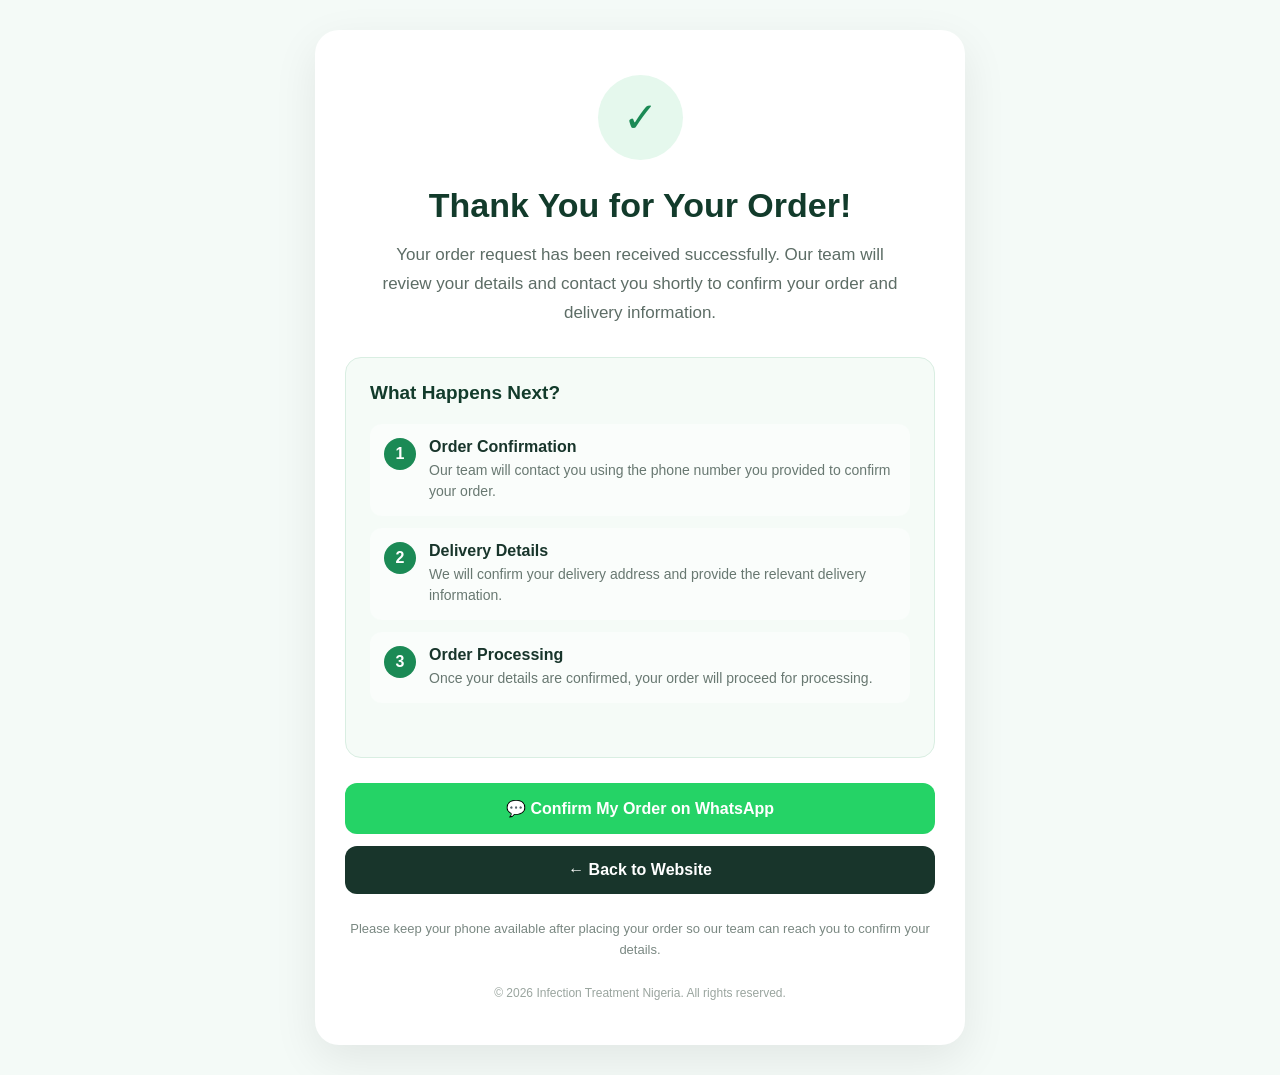
<file: thankyou.html>
<!DOCTYPE html>
<html lang="en">
<head>
    <meta charset="UTF-8">
    <meta name="viewport" content="width=device-width, initial-scale=1.0">

    <title>Order Received | Infection Treatment Nigeria</title>
    <!-- Meta Pixel Code -->
<script>
!function(f,b,e,v,n,t,s)
{if(f.fbq)return;n=f.fbq=function(){n.callMethod?
n.callMethod.apply(n,arguments):n.queue.push(arguments)};
if(!f._fbq)f._fbq=n;n.push=n;n.loaded=!0;n.version='2.0';
n.queue=[];t=b.createElement(e);t.async=!0;
t.src=v;s=b.getElementsByTagName(e)[0];
s.parentNode.insertBefore(t,s)}(window, document,'script',
'https://connect.facebook.net/en_US/fbevents.js');
fbq('init', '1667623028211635');
fbq('track', 'PageView');
</script>
<noscript><img height="1" width="1" style="display:none"
src="https://www.facebook.com/tr?id=1667623028211635&ev=PageView&noscript=1"
/></noscript>
<!-- End Meta Pixel Code -->

    <meta name="description"
          content="Thank you for your order. Your request has been received and our team will contact you shortly.">

    <style>
        * {
            box-sizing: border-box;
            margin: 0;
            padding: 0;
        }

        body {
            font-family: Arial, Helvetica, sans-serif;
            background: #f4faf7;
            color: #18352b;
            min-height: 100vh;
        }

        .thank-you-wrapper {
            min-height: 100vh;
            display: flex;
            justify-content: center;
            align-items: center;
            padding: 30px 16px;
        }

        .thank-you-card {
            width: 100%;
            max-width: 650px;
            background: #ffffff;
            border-radius: 24px;
            padding: 45px 30px;
            text-align: center;
            box-shadow: 0 15px 45px rgba(0, 0, 0, 0.08);
        }

        .success-icon {
            width: 85px;
            height: 85px;
            margin: 0 auto 25px;
            border-radius: 50%;
            background: #e5f8ed;
            display: flex;
            align-items: center;
            justify-content: center;
            font-size: 42px;
            color: #1b8a55;
        }

        .thank-you-card h1 {
            font-size: 34px;
            line-height: 1.2;
            margin-bottom: 15px;
            color: #123b2b;
        }

        .thank-you-card .intro {
            font-size: 17px;
            line-height: 1.7;
            color: #5d6d66;
            max-width: 520px;
            margin: 0 auto 30px;
        }

        .order-box {
            background: #f5fbf7;
            border: 1px solid #d9eee2;
            border-radius: 16px;
            padding: 24px;
            margin-bottom: 25px;
            text-align: left;
        }

        .order-box h2 {
            font-size: 19px;
            margin-bottom: 15px;
            color: #123b2b;
        }

        .order-box p {
            font-size: 15px;
            line-height: 1.7;
            color: #5d6d66;
            margin-bottom: 10px;
        }

        .steps {
            display: grid;
            gap: 12px;
            margin: 20px 0 30px;
            text-align: left;
        }

        .step {
            display: flex;
            align-items: flex-start;
            gap: 13px;
            padding: 14px;
            background: #fafdfb;
            border-radius: 12px;
        }

        .step-number {
            min-width: 32px;
            height: 32px;
            border-radius: 50%;
            background: #1b8a55;
            color: white;
            display: flex;
            align-items: center;
            justify-content: center;
            font-weight: bold;
        }

        .step-content strong {
            display: block;
            color: #18352b;
            margin-bottom: 4px;
        }

        .step-content span {
            font-size: 14px;
            line-height: 1.5;
            color: #687871;
        }

        .whatsapp-btn {
            display: block;
            width: 100%;
            padding: 16px 20px;
            border-radius: 12px;
            background: #25D366;
            color: #ffffff;
            text-decoration: none;
            font-weight: bold;
            font-size: 16px;
            margin-bottom: 12px;
            transition: 0.2s ease;
        }

        .whatsapp-btn:hover {
            transform: translateY(-2px);
            opacity: 0.92;
        }

        .home-btn {
            display: block;
            width: 100%;
            padding: 15px 20px;
            border-radius: 12px;
            background: #18352b;
            color: #ffffff;
            text-decoration: none;
            font-weight: bold;
            font-size: 16px;
            transition: 0.2s ease;
        }

        .home-btn:hover {
            transform: translateY(-2px);
            background: #10271f;
        }

        .privacy-note {
            margin-top: 25px;
            font-size: 13px;
            line-height: 1.6;
            color: #7a8882;
        }

        .footer {
            margin-top: 25px;
            font-size: 12px;
            color: #9aa59f;
        }

        @media (max-width: 600px) {

            .thank-you-wrapper {
                padding: 15px;
            }

            .thank-you-card {
                padding: 35px 20px;
                border-radius: 18px;
            }

            .thank-you-card h1 {
                font-size: 28px;
            }

            .thank-you-card .intro {
                font-size: 16px;
            }

            .success-icon {
                width: 72px;
                height: 72px;
                font-size: 34px;
            }
        }
    </style>
</head>

<body>

<div class="thank-you-wrapper">

    <div class="thank-you-card">

        <!-- Success Icon -->
        <div class="success-icon">
            ✓
        </div>

        <!-- Main Heading -->
        <h1>Thank You for Your Order!</h1>

        <p class="intro">
            Your order request has been received successfully.
            Our team will review your details and contact you shortly
            to confirm your order and delivery information.
        </p>


        <!-- Order Information -->
        <div class="order-box">

            <h2>What Happens Next?</h2>

            <div class="steps">

                <div class="step">

                    <div class="step-number">1</div>

                    <div class="step-content">
                        <strong>Order Confirmation</strong>
                        <span>
                            Our team will contact you using the phone number
                            you provided to confirm your order.
                        </span>
                    </div>

                </div>


                <div class="step">

                    <div class="step-number">2</div>

                    <div class="step-content">
                        <strong>Delivery Details</strong>
                        <span>
                            We will confirm your delivery address and
                            provide the relevant delivery information.
                        </span>
                    </div>

                </div>


                <div class="step">

                    <div class="step-number">3</div>

                    <div class="step-content">
                        <strong>Order Processing</strong>
                        <span>
                            Once your details are confirmed, your order
                            will proceed for processing.
                        </span>
                    </div>

                </div>

            </div>

        </div>


        <!-- WhatsApp -->
        <a
            href="https://wa.me/2348132762892?text=Hello%2C%20I%20just%20placed%20an%20order%20on%20your%20website.%20I%20would%20like%20to%20confirm%20my%20order."
            class="whatsapp-btn"
            target="_blank"
            rel="noopener"
        >
            💬 Confirm My Order on WhatsApp
        </a>


        <!-- Back Home -->
        <a href="index.html" class="home-btn">
            ← Back to Website
        </a>


        <!-- Privacy -->
        <p class="privacy-note">
            Please keep your phone available after placing your order
            so our team can reach you to confirm your details.
        </p>


        <div class="footer">
            © 2026 Infection Treatment Nigeria. All rights reserved.
        </div>

    </div>

</div>

</body>
</html>
</file>
